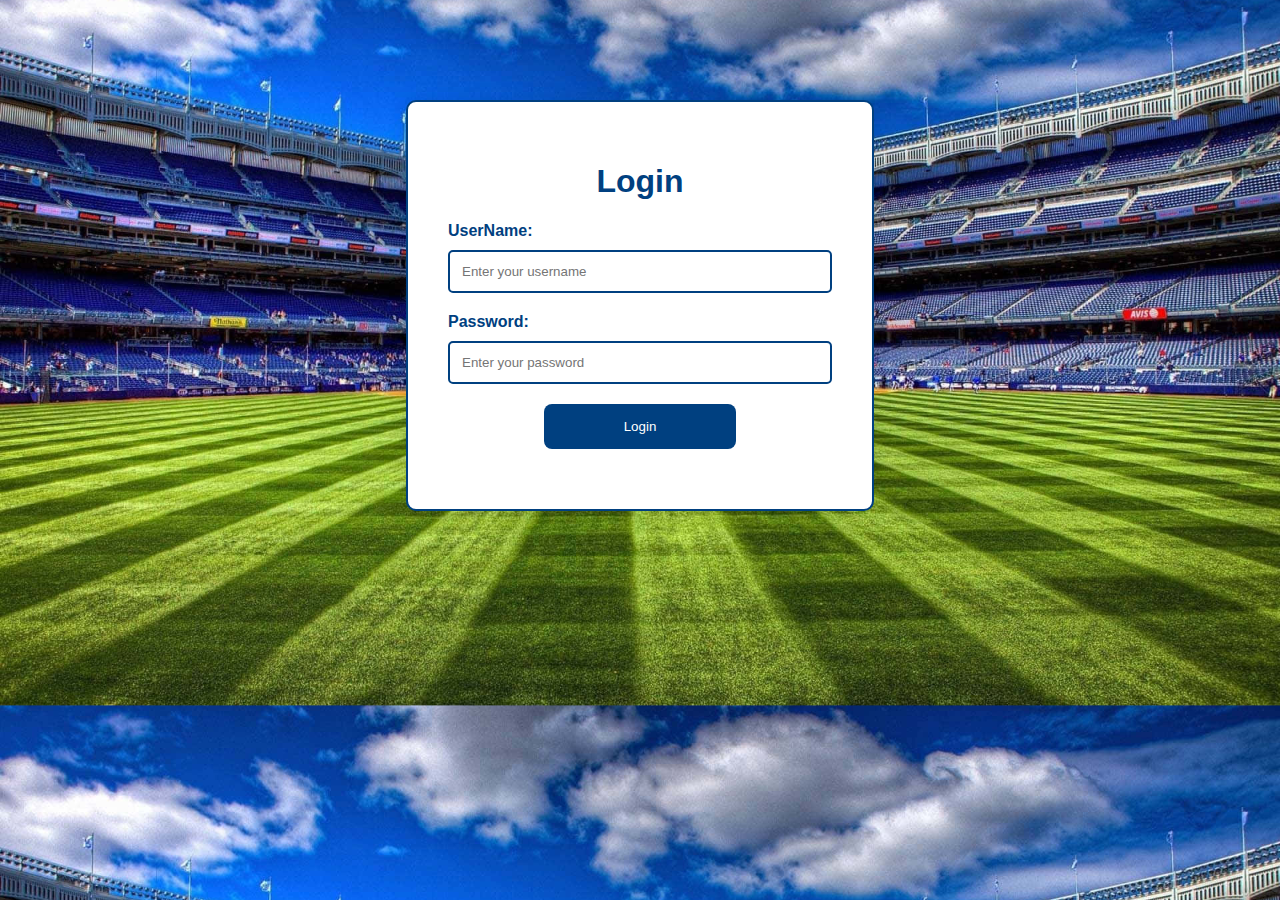
<file: index.html>
<!DOCTYPE html>
<html lang="en">
<head>  
    <meta charset="UTF-8">
    <meta name="viewport" content="width=device-width, initial-scale=1.0">
    <title>Cricket Team Login</title>  
    <link rel="stylesheet" type="text/css" href="style.css">   
    <style>
        body {
            background-color: #f8f9fa; /* Light background color */
            
            background-image: url('images/cricket6.jpg'); /* Replace 'cricket_background.jpg' with the path to your image */
            background-size: cover; /* Cover the entire screen */
            background-position: center;
            font-family: 'Arial', sans-serif;
            text-align: center;
            margin: 0; /* Remove default margin */
        }

        #frm {
            border: 2px solid #004080; /* Cricket team color */
            width: 30%;
            border-radius: 10px;
            margin: 100px auto; /* Centered with reduced margin */
            background: #fff; /* White background */
            padding: 40px;
            box-shadow: 0 0 20px rgba(0, 0, 0, 0.1); /* Subtle box shadow for depth */
        }

        h1 {
            color: #004080; /* Cricket team color */
        }

        label {
            display: block;
            width: 100%; /* Full width for labels */
            text-align: left;
            margin: 10px 0;
            font-weight: bold; /* Bold label text */
            color: #004080; /* Cricket team color for label text */
        }

        input {
            display: block;
            width: 100%; /* Full width for inputs */
            padding: 12px;
            box-sizing: border-box;
            margin-bottom: 20px; /* Increased margin for spacing */
            border: 2px solid #004080; /* Cricket team color for input border */
            border-radius: 5px;
            outline: none; /* Remove input focus outline */
        }

        #btn {
            color: #fff;
            background: #004080; /* Cricket team color for button */
            padding: 15px;
            width: 50%;
            margin: 20px auto; /* Adjusted margin for button */
            border: none;
            border-radius: 8px;
            cursor: pointer;
            transition: background-color 0.3s;
        }

        #btn:hover {
            background: #003366; /* Darker shade on hover */
        }
    </style>
</head>  
<body>  
    <div id="frm">  
        <h1>Login</h1>  
        <form name="f1" action="authentication.php" onsubmit="return validation()" method="POST">  
            <p>  
                <label> UserName: </label>  
                <input type="text" id="user" name="user" placeholder="Enter your username" required />  
            </p>  
            <p>  
                <label> Password: </label>  
                <input type="password" id="pass" name="pass" placeholder="Enter your password" required />  
            </p>  
            <p> <input type="submit" id="btn" value="Login" /> </p>  
        </form>  
    </div>  
      
    <script>  
        function validation() {  
            var id = document.f1.user.value;  
            var ps = document.f1.pass.value;  
            if (id.length == "" && ps.length == "") {  
                alert("User Name and Password fields are empty");  
                return false;  
            }  
            else {  
                if (id.length == "") {  
                    alert("User Name is empty");  
                    return false;  
                }   
                if (ps.length == "") {  
                    alert("Password field is empty");  
                    return false;  
                }  
            }                             
        }  
    </script>  
</body>     
</html>
</file>
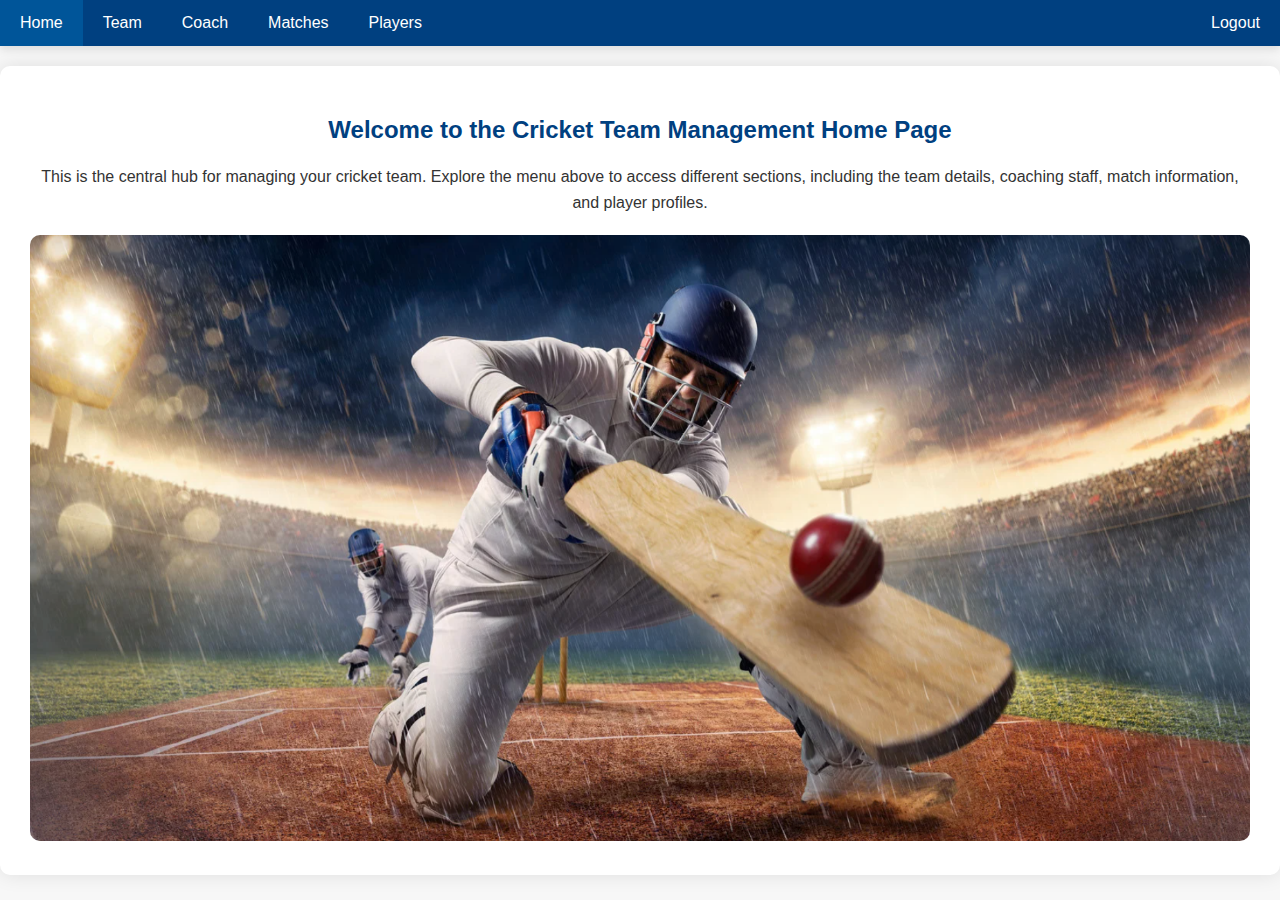
<file: home.html>
<!DOCTYPE html>
<html lang="en">
<head>
    <meta charset="UTF-8">
    <meta name="viewport" content="width=device-width, initial-scale=1.0">
    <title>Cricket Team Management</title>
    <link rel="stylesheet" type="text/css" href="style1.css">
    <style>
        body {
            font-family: 'Arial', sans-serif;
            margin: 0;
            padding: 0;
            background-color: #f7f7f7;
        }

        .taskbar {
            background-color: #004080;
            overflow: hidden;
            box-shadow: 0 4px 8px rgba(0, 0, 0, 0.1);
        }

        .taskbar ul {
            list-style-type: none;
            margin: 0;
            padding: 0;
            display: flex;
        }

        .taskbar li {
            float: left;
        }

        .taskbar li a {
            display: block;
            color: white;
            text-align: center;
            padding: 14px 20px;
            text-decoration: none;
            transition: background-color 0.3s, color 0.3s;
        }

        .taskbar li a:hover {
            background-color: #005599;
            color: #fff;
        }

        .taskbar li.logout {
            margin-left: auto;
        }

        .content {
            padding: 30px;
            background-color: #fff;
            border-radius: 10px;
            box-shadow: 0 0 20px rgba(0, 0, 0, 0.1);
            text-align: center;
            margin-top: 20px;
        }

        h2 {
            color: #004080;
            margin-bottom: 20px;
        }

        p {
            color: #333;
            line-height: 1.6;
        }

        .image-container {
            margin-top: 20px;
        }
    
        .image-container img {
            max-width: 100%; 
            width: 1400px;    
            height: auto;
            border-radius: 10px; 
        }
    </style>
</head>
<body>
    <div class="taskbar">
        <ul>
            <li><a href="home.html">Home</a></li>
            <li><a href="test1.php">Team</a></li>
            <li><a href="coach.php">Coach</a></li>
            <li><a href="matches.php">Matches</a></li>
            <li><a href="players.php">Players</a></li>
            <li class="logout"><a href="logout.php">Logout</a></li>
        </ul>
    </div>

    <div class="content">
        <h2>Welcome to the Cricket Team Management Home Page</h2>
        <p>This is the central hub for managing your cricket team. Explore the menu above to access different sections, including the team details, coaching staff, match information, and player profiles.</p>
        <div class="image-container">
            <img src="images/home1.png" alt="Description of the image">
        </div>
    </div>

</body>
</html>
</file>
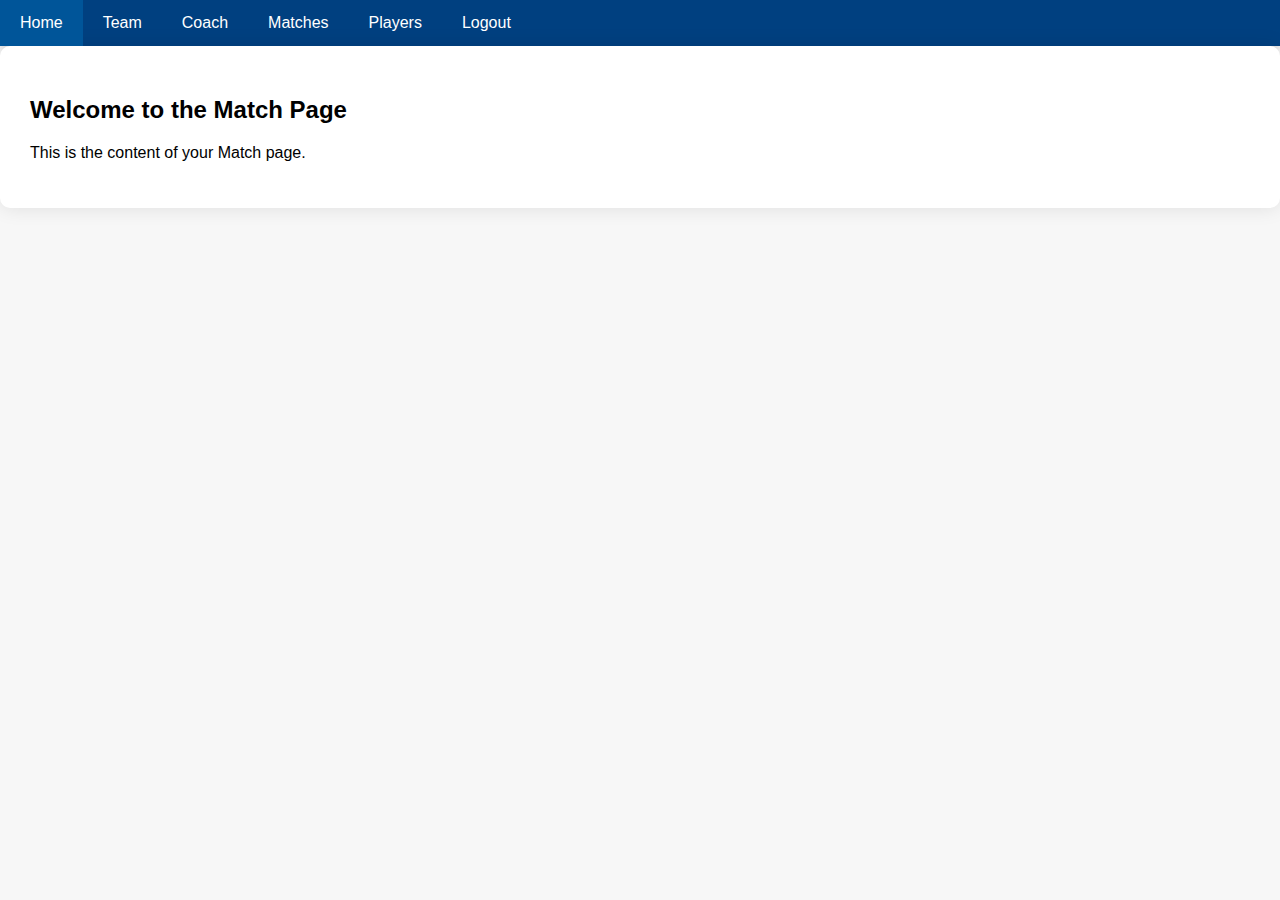
<file: matches.html>
<!DOCTYPE html>
<html lang="en">
<head>
    <meta charset="UTF-8">
    <meta name="viewport" content="width=device-width, initial-scale=1.0">
    <title>Match Page</title>
    <link rel="stylesheet" type="text/css" href="style1.css">
</head>
<body>
    <div class="taskbar">
        <ul>
            <li><a href="home.html">Home</a></li>
            <li><a href="team.html">Team</a></li>
            <li><a href="coach.html">Coach</a></li>
            <li><a href="matches.html">Matches</a></li>
            <li><a href="players.html">Players</a></li>     
            <li style="float: right;"><a href="logout.php">Logout</a></li>
        </ul>
    </div>

    <div class="content">
        <h2>Welcome to the Match Page</h2>
        <p>This is the content of your Match page.</p>
    </div>
</body>
</html>
</file>
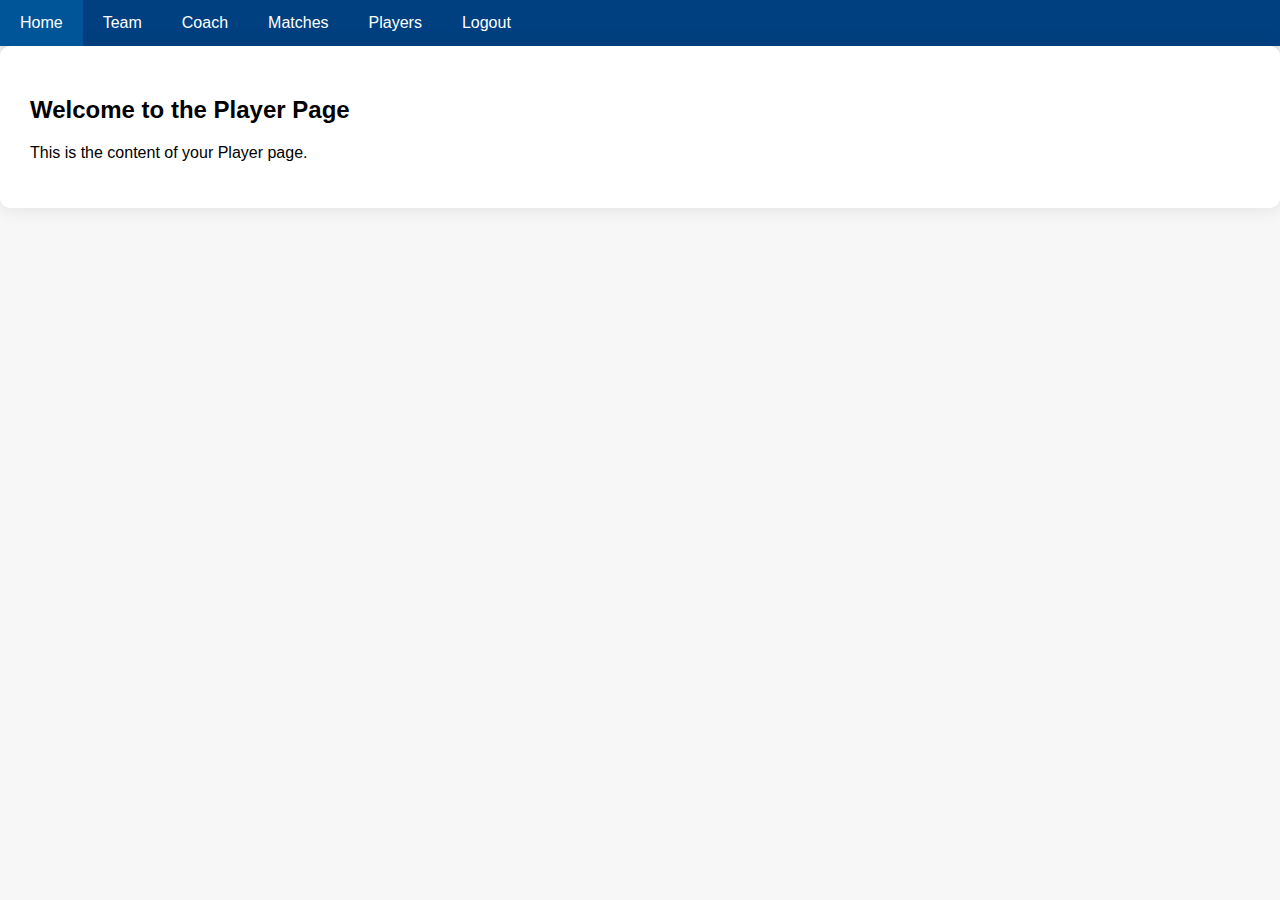
<file: players.html>
<!DOCTYPE html>
<html lang="en">
<head>
    <meta charset="UTF-8">
    <meta name="viewport" content="width=device-width, initial-scale=1.0">
    <title>Player Page</title>
    <link rel="stylesheet" type="text/css" href="style1.css">
</head>
<body>
    <div class="taskbar">
        <ul>
            <li><a href="home.html">Home</a></li>
            <li><a href="test1.php">Team</a></li>
            <li><a href="coach.php">Coach</a></li>
            <li><a href="matches.html">Matches</a></li>
            <li><a href="players.html">Players</a></li>
            <li style="float: right;"><a href="logout.php">Logout</a></li>
        </ul>
    </div>

    <div class="content">
        <h2>Welcome to the Player Page</h2>
        <p>This is the content of your Player page.</p>
    </div>
</body>
</html>
</file>
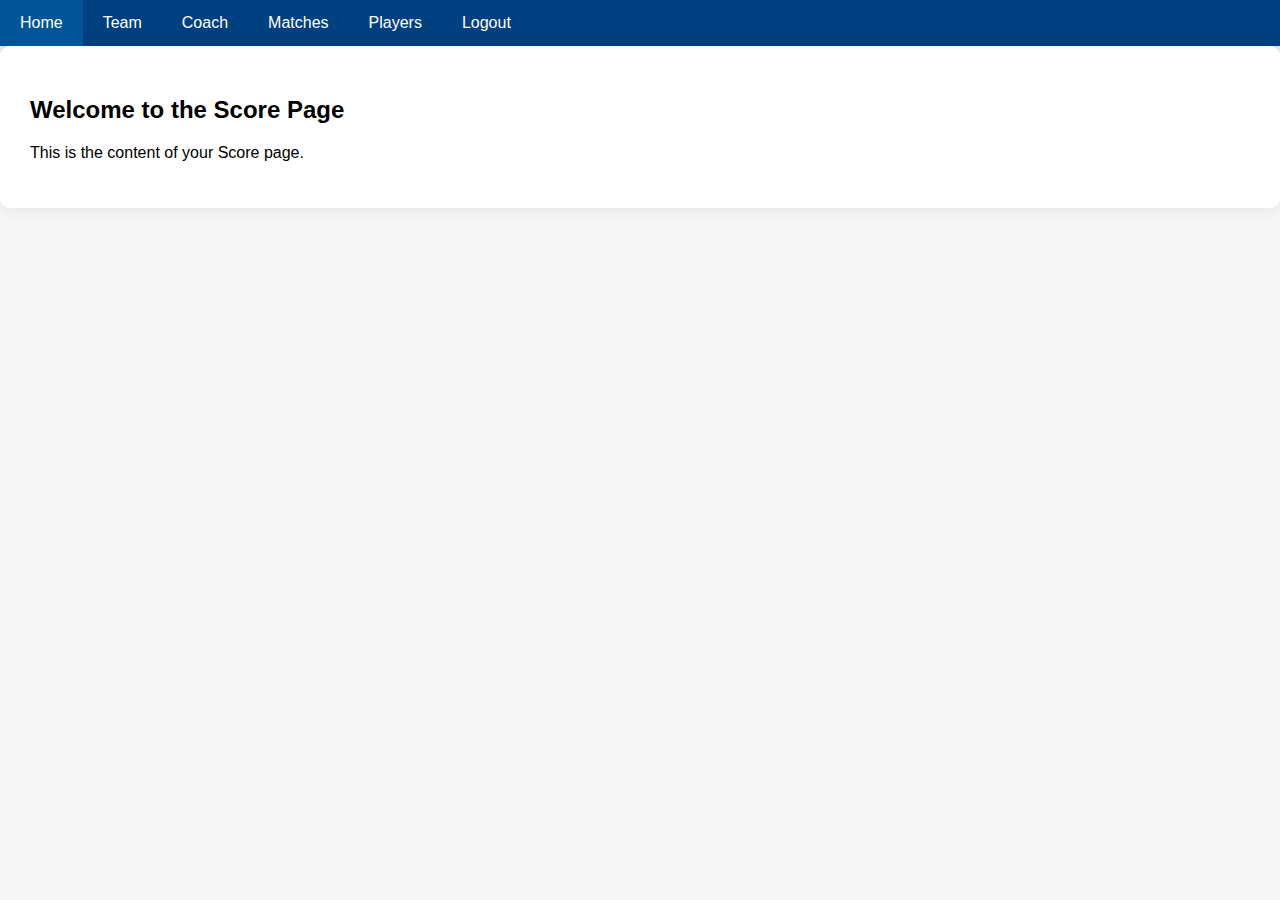
<file: score.html>
<!DOCTYPE html>
<html lang="en">
<head>
    <meta charset="UTF-8">
    <meta name="viewport" content="width=device-width, initial-scale=1.0">
    <title>Score Page</title>
    <link rel="stylesheet" type="text/css" href="style1.css">
</head>
<body>
    <div class="taskbar">
        <ul>
            <li><a href="home.html">Home</a></li>
            <li><a href="test1.php">Team</a></li>
            <li><a href="coach.php">Coach</a></li>
            <li><a href="matches.html">Matches</a></li>
            <li><a href="players.html">Players</a></li>
            <li style="float: right;"><a href="logout.php">Logout</a></li>
        </ul>
    </div>

    <div class="content">
        <h2>Welcome to the Score Page</h2>
        <p>This is the content of your Score page.</p>
    </div>
</body>
</html>
</file>
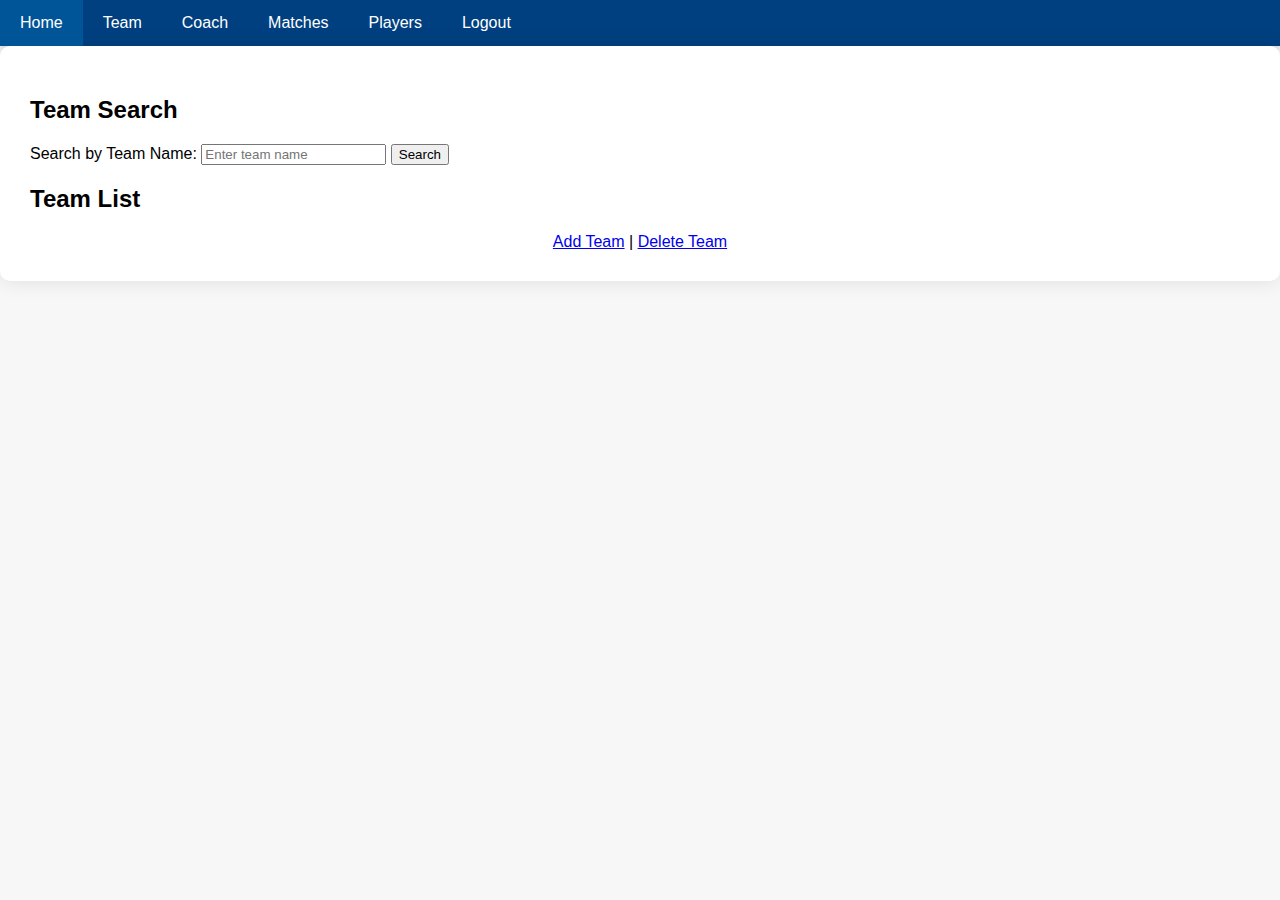
<file: team.html>
<!DOCTYPE html>
<html lang="en">
<head>
    <meta charset="UTF-8">
    <meta name="viewport" content="width=device-width, initial-scale=1.0">
    <title>Team Page</title>
    <link rel="stylesheet" type="text/css" href="style1.css">
</head>
<body>
    <div class="taskbar">
        <ul>
            <li><a href="home.html">Home</a></li>
            <li><a href="team.php">Team</a></li>
            <li><a href="coach.php">Coach</a></li>
            <li><a href="matches.php">Matches</a></li>
            <li><a href="players.php">Players</a></li>
            <li style="float: right;"><a href="logout.php">Logout</a></li>
        </ul>
    </div>

    <div class="content">
        <h2>Team Search</h2>
        <form id="teamSearchForm">
            <label for="teamName">Search by Team Name:</label>
            <input type="text" id="teamName" name="teamName" placeholder="Enter team name">
            <button type="button" onclick="searchTeam()">Search</button>
        </form>
    
        <h2>Team List</h2>
        <ul id="teamList">

        </ul>
    
        <div class="manage-teams">
            <a href="ateam.html">Add Team</a> |
            <a href="dteam.html">Delete Team</a>
        </div>
    </div>
    
    <script>
        function searchTeam() {
            // Placeholder for searching team (JavaScript)
            var searchTerm = document.getElementById("teamName").value;
            // Perform search operation or send a request to the server
            // Update the teamList accordingly
            alert("Search term: " + searchTerm);
        }
    </script>
    
</body>
</html>
</file>
<file: style.css>
body {
    background: #f4f4f4; /* Light gray background */
    font-family: 'Arial', sans-serif;
}

#frm {
    border: 1px solid #ddd; /* Light gray border */
    width: 30%;
    border-radius: 5px;
    margin: 50px auto; /* Centered with reduced margin */
    background: #fff; /* White background */
    padding: 40px;
    box-shadow: 0 0 10px rgba(0, 0, 0, 0.1); /* Subtle box shadow for depth */
    text-align: center;
}

label {
    display: block;
    width: 100%; /* Full width for labels */
    text-align: left;
    margin: 10px 0;
    font-weight: bold; /* Bold label text */
}

input {
    display: block;
    width: 100%; /* Full width for inputs */
    padding: 10px;
    box-sizing: border-box;
    margin-bottom: 20px; /* Increased margin for spacing */
    border: 1px solid #ccc; /* Light border for inputs */
    border-radius: 3px;
}

#btn {
    color: #fff;
    background: #337ab7;
    padding: 12px;
    width: 50%;
    margin: 20px auto; /* Adjusted margin for button */
    border: none;
    border-radius: 5px;
    cursor: pointer;
    transition: background-color 0.3s;
}

#btn:hover {
    background: #286090;
}
</file>
<file: style1.css>
body {
    font-family: 'Arial', sans-serif;
    margin: 0;
    padding: 0;
    background-color: #f7f7f7; /* Light background color */
}

.taskbar {
    background-color: #004080; /* Cricket team color */
    overflow: hidden;
    box-shadow: 0 4px 8px rgba(0, 0, 0, 0.1); /* Subtle shadow for elegance */
}

.taskbar ul {
    list-style-type: none;
    margin: 0;
    padding: 0;
    display: flex; /* Display items in a row */
}

.taskbar li {
    float: left;
}

.taskbar li a {
    display: block;
    color: white;
    text-align: center;
    padding: 14px 20px;
    text-decoration: none;
    transition: background-color 0.3s, color 0.3s;
}

.taskbar li a:hover {
    background-color: #005599; /* Slightly darker shade on hover */
    color: #fff;
}

.content {
    padding: 30px;
    background-color: #fff; /* White background for content area */
    border-radius: 10px;
    box-shadow: 0 0 20px rgba(0, 0, 0, 0.1); /* Increased box shadow for depth */
}

/* Cricket-themed styling */
.team-logo {
    width: 100px; /* Adjust as needed */
    height: 100px; /* Adjust as needed */
    border-radius: 50%;
    margin-bottom: 20px;
}

.player-card {
    background-color: #31a2d6; /* Light blue background for player cards */
    padding: 15px;
    border-radius: 8px;
    margin-bottom: 20px;
    text-align: center;
    width: 200px;
}

/* Additional styling as needed */


.manage-teams {
    text-align: center;
    margin-top: 20px;
}

.button {
    display: inline-block;
    padding: 10px 20px;
    text-decoration: none;
    color: #fff; /* Text color */
    background-color: #007BFF; /* Button color */
    border: 1px solid #007BFF; /* Border color */
    border-radius: 5px;
    margin-right: 80px;
    transition: background-color 0.3s;
}

.button:hover {
    background-color: #0056b3; /* Darker shade on hover */
}
</file>
